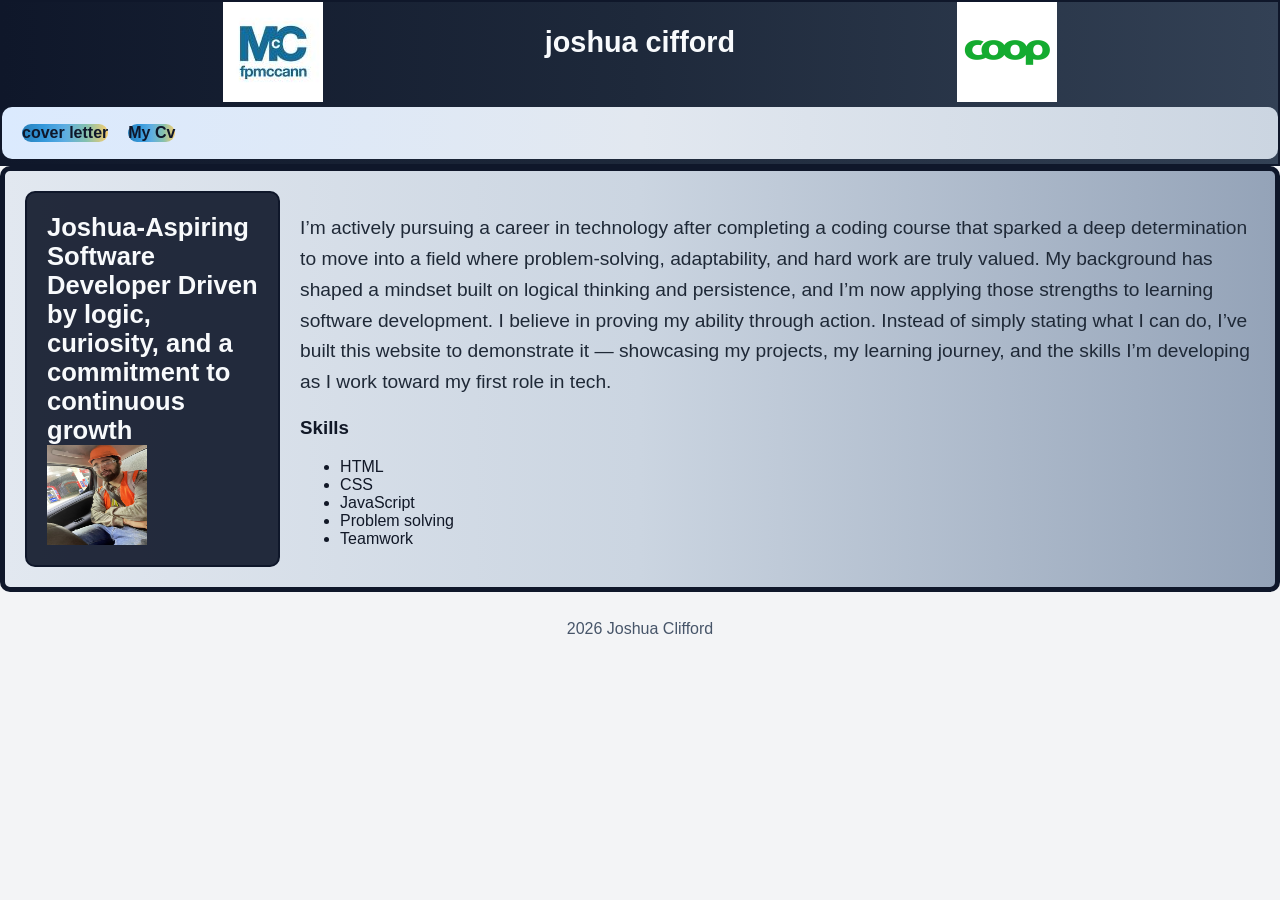
<file: index.html>
<!doctype html>
<html lang="en">
  <head>
    <meta charset="UTF-8" />
    <meta name="viewport" content="width=device-width, initial-scale=1" />
    <title>Professional Profile - Joshua Clifford</title>
    <link rel="stylesheet" href="frontpagenew.css" />
  </head>

  <body>
    <header>
      <section>
        <div class="header1">
          <img src="images/fp-mcann-logo-image.jpg"alt="img" class="img1" />
          <h1>joshua cifford</h1>
          <img
            src="images/coop_logo_sweden_green.png"
            alt="img2"
            class="img1"
          />
        </div> <!-- end of header1 -->
      </section>

      <nav class="navbar">
        <a id="coverl" href="cover-letter.html"><b>cover letter</b></a>
        <a id="cvnav" href="cv3.html"><b>My Cv</b></a>
      </nav>
    </header>

    <main class="content-layout">
      <section class="hero">
        <div class="h2withimg">
          <h2>
            Joshua-Aspiring Software Developer Driven by logic, curiosity, and a
            commitment to continuous growth
          </h2>

          <img
            id="photo"
            src="images/IMG_0898.jpg"
            alt="Photo of Joshua Clifford"
            width="100"
            height="100"
          />
        </div>

        <article>
          <p id="p1">
            I’m actively pursuing a career in technology after completing a coding
            course that sparked a deep determination to move into a field where
            problem-solving, adaptability, and hard work are truly valued. My
            background has shaped a mindset built on logical thinking and
            persistence, and I’m now applying those strengths to learning software
            development. I believe in proving my ability through action. Instead of
            simply stating what I can do, I’ve built this website to demonstrate it
            — showcasing my projects, my learning journey, and the skills I’m
            developing as I work toward my first role in tech.
          </p>

          <h3>Skills</h3>
          <ul id="skills-list">
            <li>HTML</li>
            <li>CSS</li>
            <li>JavaScript</li>
            <li>Problem solving</li>
            <li>Teamwork</li>
          </ul>
        </article>
      </section> <!-- end of hero section -->
    </main>

    <footer>
      <p> 2026 Joshua Clifford</p>
    </footer>
  </body>
</html>
</file>
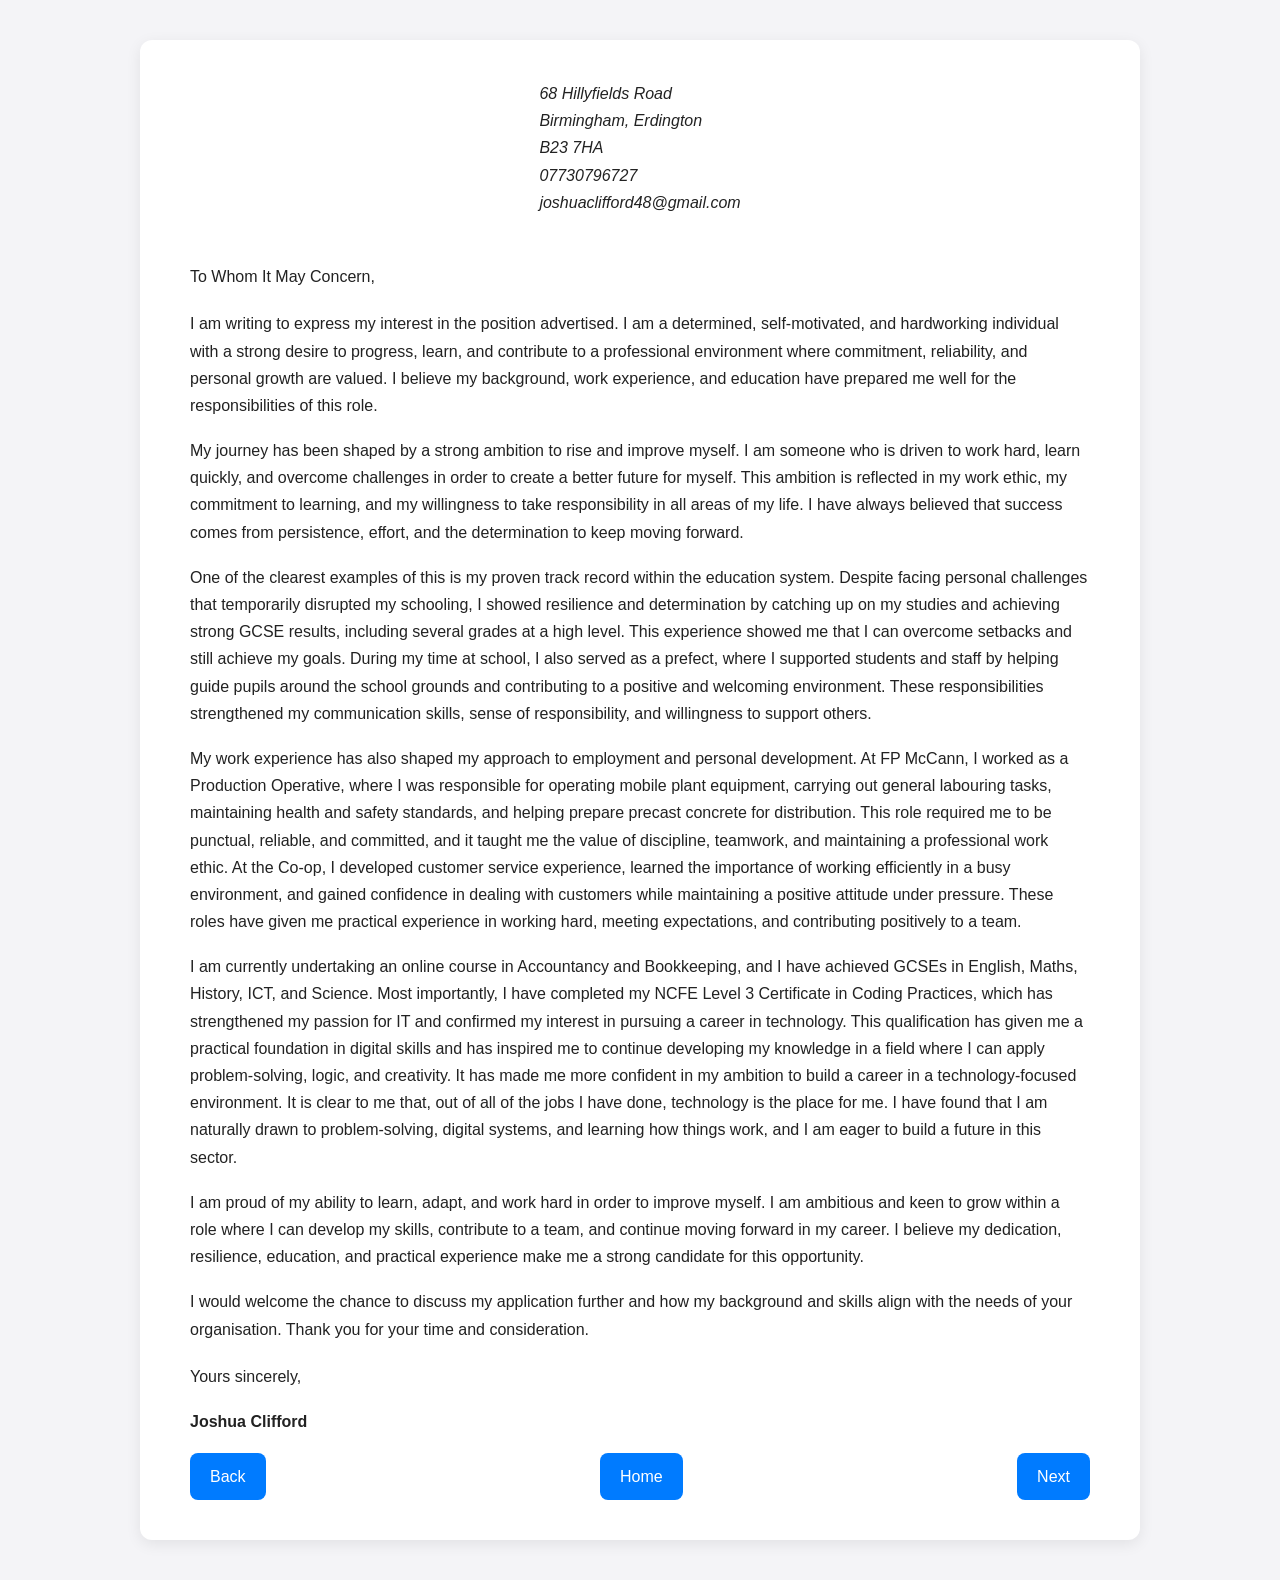
<file: cover-letter.html>
﻿<!DOCTYPE html>
<html lang="en">
<head>
  <meta charset="UTF-8">
  <meta name="viewport" content="width=device-width, initial-scale=1.0">
  <title>Cover Letter</title>
  <link rel="stylesheet" href="cover-letter.css">
</head>
<body>

  <main class="letter">
<address>
    68 Hillyfields Road <br>
    Birmingham, Erdington <br>
    B23 7HA<br>
    07730796727 <br>
    joshuaclifford48@gmail.com
</address>
    <br>
    <p class="greeting">To Whom It May Concern,</p>

    <p>I am writing to express my interest in the position advertised. I am a determined, self-motivated, and hardworking individual with a strong desire to progress, learn, and contribute to a professional environment where commitment, reliability, and personal growth are valued. I believe my background, work experience, and education have prepared me well for the responsibilities of this role.</p>

    <p>My journey has been shaped by a strong ambition to rise and improve myself. I am someone who is driven to work hard, learn quickly, and overcome challenges in order to create a better future for myself. This ambition is reflected in my work ethic, my commitment to learning, and my willingness to take responsibility in all areas of my life. I have always believed that success comes from persistence, effort, and the determination to keep moving forward.</p>

    <p id="example">One of the clearest examples of this is my proven track record within the education system. Despite facing personal challenges that temporarily disrupted my schooling, I showed resilience and determination by catching up on my studies and achieving strong GCSE results, including several grades at a high level. This experience showed me that I can overcome setbacks and still achieve my goals. During my time at school, I also served as a prefect, where I supported students and staff by helping guide pupils around the school grounds and contributing to a positive and welcoming environment. These responsibilities strengthened my communication skills, sense of responsibility, and willingness to support others.</p>

    <p>My work experience has also shaped my approach to employment and personal development. At FP McCann, I worked as a Production Operative, where I was responsible for operating mobile plant equipment, carrying out general labouring tasks, maintaining health and safety standards, and helping prepare precast concrete for distribution. This role required me to be punctual, reliable, and committed, and it taught me the value of discipline, teamwork, and maintaining a professional work ethic. At the Co-op, I developed customer service experience, learned the importance of working efficiently in a busy environment, and gained confidence in dealing with customers while maintaining a positive attitude under pressure. These roles have given me practical experience in working hard, meeting expectations, and contributing positively to a team.</p>

    <p>I am currently undertaking an online course in Accountancy and Bookkeeping, and I have achieved GCSEs in English, Maths, History, ICT, and Science. Most importantly, I have completed my NCFE Level 3 Certificate in Coding Practices, which has strengthened my passion for IT and confirmed my interest in pursuing a career in technology. This qualification has given me a practical foundation in digital skills and has inspired me to continue developing my knowledge in a field where I can apply problem-solving, logic, and creativity. It has made me more confident in my ambition to build a career in a technology-focused environment. It is clear to me that, out of all of the jobs I have done, technology is the place for me. I have found that I am naturally drawn to problem-solving, digital systems, and learning how things work, and I am eager to build a future in this sector.</p>

    <p>I am proud of my ability to learn, adapt, and work hard in order to improve myself. I am ambitious and keen to grow within a role where I can develop my skills, contribute to a team, and continue moving forward in my career. I believe my dedication, resilience, education, and practical experience make me a strong candidate for this opportunity.</p>

    <p>I would welcome the chance to discuss my application further and how my background and skills align with the needs of your organisation. Thank you for your time and consideration.</p>

    <p class="closing">Yours sincerely,</p>
    <p class="signature">Joshua Clifford</p>
    <div class="buttons">
        <a href="index.html" class="last-page-btn">Back</a>
        <a href="index.html" class="home">Home</a>
        <a href="cv3.html" class="Next">Next</a>
    </div>
  </main>
</body>
</html>
</file>
<file: frontpagenew.css>
.header1 {
  font-size: larger;
  display: flex;
  justify-content: space-evenly;
  font-family: Arial, Helvetica, sans-serif;
  border-bottom: none;
}


.navbar a {
  display: flex;
  justify-content: space-evenly;
  border-radius: 10px;
  background: linear-gradient(to right, #2980B9, #3498DB, #5DADE2, #85C1AE, #F7CD6F);
  font-size: medium;
  margin-top: 5px;
  margin-bottom: 5px;
  color: #0f172a;
  text-decoration: none;
  font-weight: 600;
}


body {
  background: #f3f4f6;

  margin: 0;
  font-family: Arial, Helvetica, sans-serif;
}
h1 {
  color: #f8fafc;
}


header {
  border: 2px solid #0f172a;
  background: linear-gradient(to right, #0f172a, #1e293b, #334155);
  
}

.navbar {
  display: flex;
  justify-content: flex-start;
  gap: 20px;
  border: none;
  background: linear-gradient(to right, #dbeafe, #e2e8f0, #cbd5e1);
  padding: 12px 20px;
  border-radius: 10px;
  margin-top: 5px;
  margin-bottom: 5px;
}

.hero {
  display: flex;
  justify-content: space-between;
  align-items: center;
  gap: 20px;
  border: 5px solid #0f172a;
  background: linear-gradient(to right, #e2e8f0, #cbd5e1, #94a3b8);
  border-radius: 10px;
  padding: 20px;
  color: #111827;
}

.h2withimg {
  border: 2px solid #0f172a;
  width: 90%;
  margin: 0 auto;
  background: rgba(15, 23, 42, 0.9);
  color: white;
  padding: 20px;
  border-radius: 10px;
  flex-direction:column;
  display:flex;
  justify-content:flex-end;
}

.hero h2 {
  color: #f8fafc;
  margin: 0;
  font-size: clamp(1.5rem, 2vw, 2.5rem);
}

#p1 {
  font-size: larger;
  font-family: Arial, Helvetica, sans-serif;
  display: block;
  color: #1f2937;
  line-height: 1.6;
}

footer {
  text-align: center;
  padding: 12px;
  color: #475569;
}
h2{
  float:left;
}

@media (max-width: 600px) {
  .hero {
    flex-direction: column;
  }
}
</file>
<file: cover-letter.css>
body {
  margin: 0;
  padding: 40px 20px;
  background: #f4f4f7;
  font-family: Arial, Helvetica, sans-serif;
  color: #222;
  line-height: 1.7;
}

.letter {
  max-width: 900px;
  margin: 0 auto;
  background: #fff;
  padding: 40px 50px;
  border-radius: 12px;
  box-shadow: 0 4px 15px rgba(0, 0, 0, 0.08);
}

.greeting {
  margin-bottom: 20px;
}

p {
  margin: 0 0 18px;
  font-size: 1rem;
}

.closing {
  margin-top: 20px;
}

.signature {
  font-weight: bold;
}

.buttons{
    display: flex;
    justify-content: space-between;
   
}

.last-page-btn,
.home,
.Next {
    padding: 10px 20px;
    text-decoration: none;
    color: #fff;
    background-color: #007bff;
    border-radius: 8px;
}


address {
    display: flex;
    align-items: center;
    flex-direction:column;
    margin-bottom: 20px;
}
.buttons a:hover {
  background: rgba(35, 111, 203, 0.8);
}
</file>
